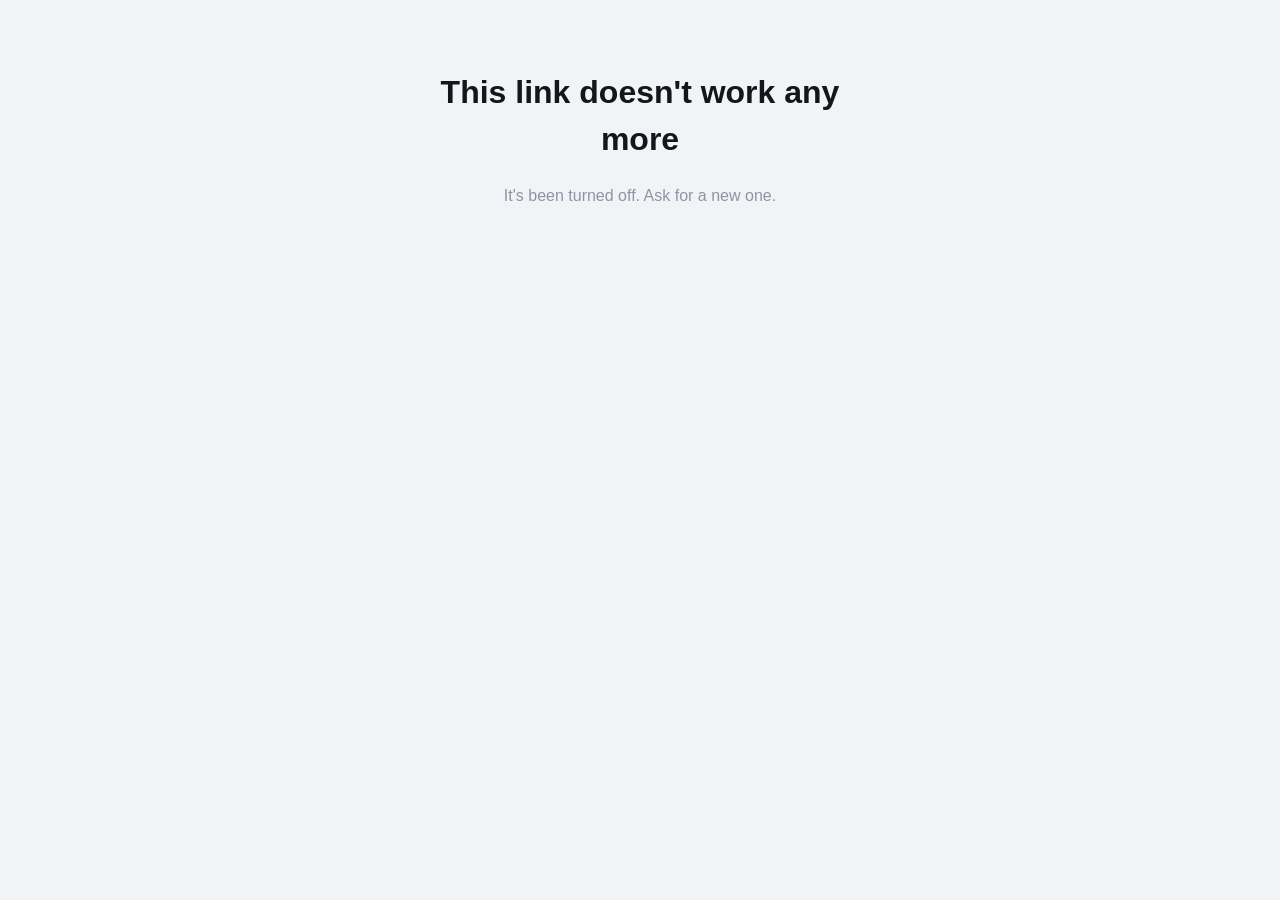
<file: apps/phone/app/static/send-expired.html>
<!doctype html>
<html lang="en">
<head>
  <meta charset="utf-8">
  <meta name="viewport" content="width=device-width, initial-scale=1">
  <meta name="color-scheme" content="dark light">
  <meta name="robots" content="noindex, nofollow">
  <title>Link expired</title>
  <style>
    body { margin: 0; background: #0d0f13; color: #eef0f4; font: 16px/1.45 -apple-system, BlinkMacSystemFont, "Segoe UI", Roboto, sans-serif; }
    @media (prefers-color-scheme: light) { body { background: #f2f3f7; color: #14161b; } }
    main { max-width: 480px; margin: 0 auto; padding: 48px 16px; text-align: center; }
    p { color: #8d95a3; }
  </style>
</head>
<body>
  <main>
    <h1>This link doesn't work any more</h1>
    <p>It's been turned off. Ask for a new one.</p>
  </main>
</body>
</html>
</file>
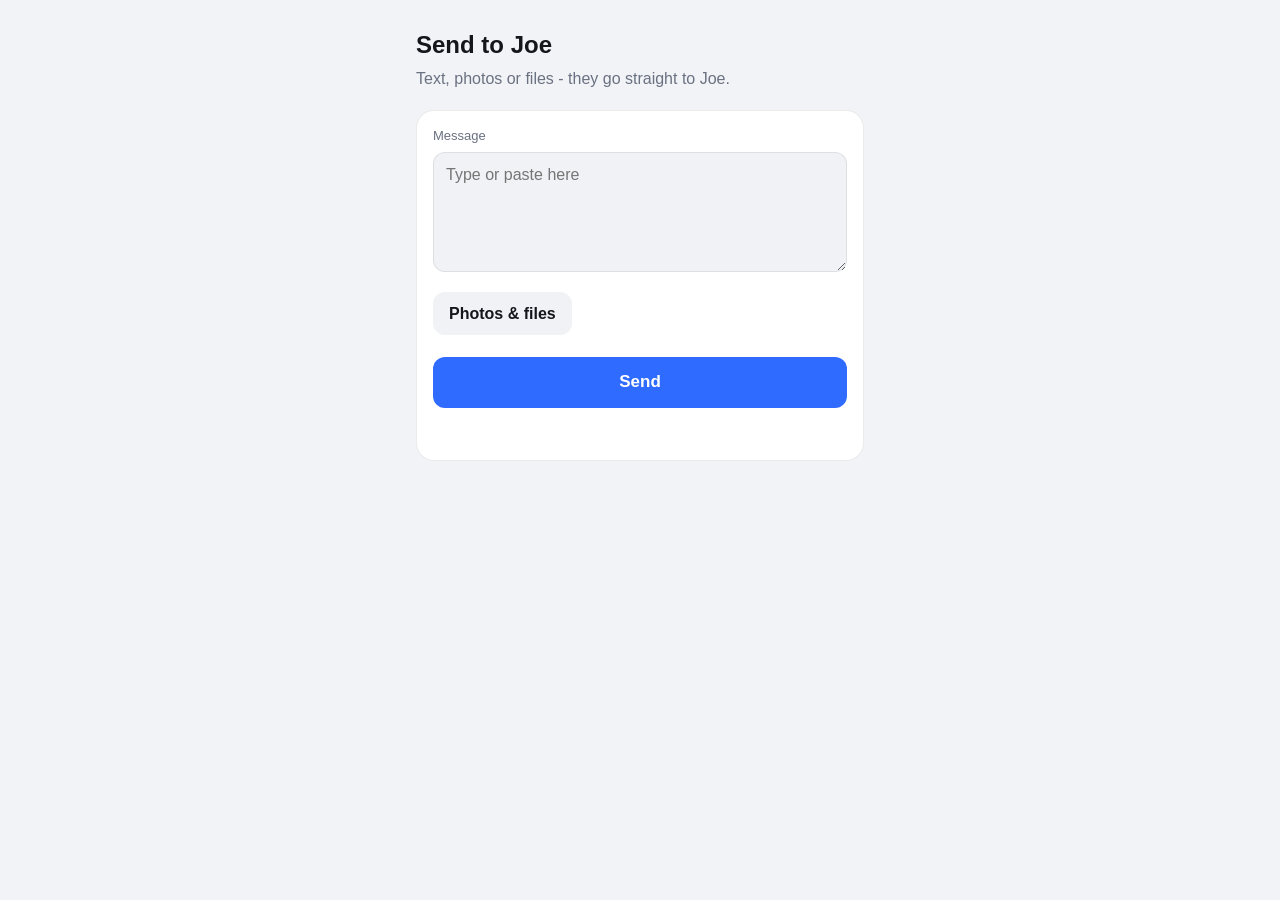
<file: apps/phone/app/static/send.html>
<!doctype html>
<html lang="en">
<head>
  <meta charset="utf-8">
  <meta name="viewport" content="width=device-width, initial-scale=1">
  <meta name="color-scheme" content="dark light">
  <meta name="robots" content="noindex, nofollow">
  <title>Send to Joe</title>
  <!-- A guest's page (app/guests.py): opened from a send link, on the home
       Wi-Fi only. No name to fill in - the link's own name says who it's
       from. Self-contained - no scripts, styles or data of the
       app behind it - and it posts back to its own address, so it works
       whatever path the link arrives on. -->
  <style>
    :root { --bg: #0d0f13; --card: #16191f; --card-2: #1e222a; --text: #eef0f4; --muted: #8d95a3;
      --line: rgba(255, 255, 255, .08); --accent: #4f8cff; --good: #30d158; --bad: #ff453a; }
    @media (prefers-color-scheme: light) {
      :root { --bg: #f2f3f7; --card: #fff; --card-2: #f0f2f6; --text: #14161b; --muted: #6a7180;
        --line: rgba(0, 0, 0, .08); --accent: #2f6bff; --good: #1fb24a; --bad: #e5392e; }
    }
    * { box-sizing: border-box; }
    body { margin: 0; background: var(--bg); color: var(--text);
      font: 16px/1.45 -apple-system, BlinkMacSystemFont, "Segoe UI", Roboto, sans-serif; }
    main { max-width: 480px; margin: 0 auto; padding: 28px 16px 48px; }
    h1 { font-size: 24px; margin: 0 0 4px; }
    p.lead { color: var(--muted); margin: 0 0 20px; }
    .card { background: var(--card); border: 1px solid var(--line); border-radius: 18px; padding: 16px; }
    label { display: block; font-size: 13px; color: var(--muted); margin: 0 0 6px; }
    input[type=text], textarea { width: 100%; font: inherit; color: var(--text); background: var(--card-2);
      border: 1px solid var(--line); border-radius: 12px; padding: 10px 12px; margin-bottom: 14px; }
    textarea { min-height: 120px; resize: vertical; }
    .files { display: flex; align-items: center; gap: 10px; margin-bottom: 16px; }
    .files span { color: var(--muted); font-size: 14px; overflow: hidden; text-overflow: ellipsis; white-space: nowrap; }
    .pick, button { font: inherit; font-weight: 600; border: 0; border-radius: 12px; padding: 10px 16px; cursor: pointer; }
    .pick { background: var(--card-2); color: var(--text); flex: none; }
    button { width: 100%; background: var(--accent); color: #fff; font-size: 17px; padding: 13px; }
    button:disabled { opacity: .6; }
    #msg { margin-top: 14px; min-height: 1.4em; text-align: center; }
    #msg.ok { color: var(--good); } #msg.bad { color: var(--bad); }
    .fine { color: var(--muted); font-size: 13px; margin-top: 18px; text-align: center; }
  </style>
</head>
<body>
  <main>
    <h1>Send to Joe</h1>
    <p class="lead">Text, photos or files - they go straight to Joe.</p>
    <form class="card" id="form">
      <label for="text">Message</label>
      <textarea id="text" name="text" placeholder="Type or paste here"></textarea>
      <div class="files">
        <label class="pick" for="files">Photos &amp; files</label>
        <input type="file" id="files" name="files" multiple hidden>
        <span id="picked"></span>
      </div>
      <button type="submit" id="send">Send</button>
      <div id="msg" role="status"></div>
    </form>
  </main>
  <script>
    const $ = (id) => document.getElementById(id);
    $("files").onchange = () => {
      const f = $("files").files;
      $("picked").textContent = f.length === 1 ? f[0].name : f.length ? `${f.length} files` : "";
    };
    $("form").onsubmit = async (e) => {
      e.preventDefault();
      const msg = $("msg");
      if (!$("text").value.trim() && !$("files").files.length) {
        msg.className = "bad"; msg.textContent = "Add a message or a file first."; return;
      }
      $("send").disabled = true; $("send").textContent = "Sending…"; msg.textContent = "";
      try {
        const r = await fetch(location.pathname, { method: "POST", body: new FormData($("form")) });
        const body = await r.json().catch(() => ({}));
        if (!r.ok) throw new Error(body.detail || `Something went wrong (${r.status})`);
        msg.className = "ok"; msg.textContent = "Sent - thanks!";
        $("text").value = ""; $("files").value = ""; $("picked").textContent = "";
      } catch (err) {
        msg.className = "bad"; msg.textContent = err.message === "Failed to fetch" ? "Couldn't reach Joe's server - try again." : err.message;
      } finally {
        $("send").disabled = false; $("send").textContent = "Send";
      }
    };
  </script>
</body>
</html>
</file>
